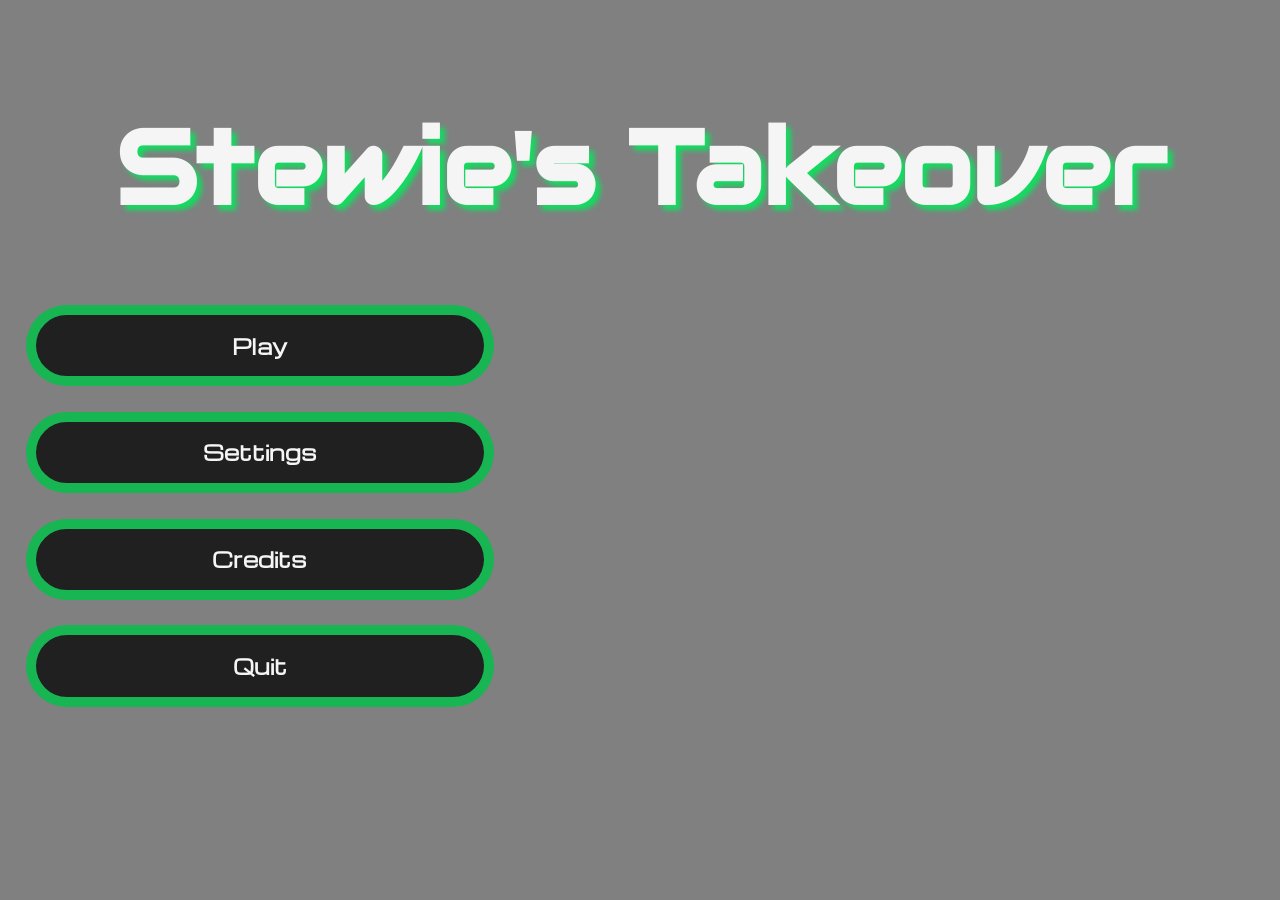
<file: index.html>
<!DOCTYPE html>
<html lang="en">

<head>
    <meta charset="UTF-8">
    <meta name="viewport" content="width=device-width, initial-scale=1.0">
    <link rel="preconnect" href="https://fonts.googleapis.com">
    <link rel="preconnect" href="https://fonts.gstatic.com" crossorigin>
    <link href="https://fonts.googleapis.com/css2?family=Audiowide&family=Michroma&display=swap" rel="stylesheet">
    <link rel="stylesheet" href="./resources/index.css">
    <title>Menu</title>
</head>

<body>
    <h1>Stewie's Takeover</h1>
    <div class="button" id="playBtn">
        <h2>Play</h2>
    </div>
    <div class="button" id="setBtn">
        <h2>Settings</h2>
    </div>
    <div class="button" id="credBtn">
        <h2>Credits</h2>
    </div>
    <div class="button" id="quitBtn">
        <h2>Quit</h2>
    </div>
</body>

</html>
</file>
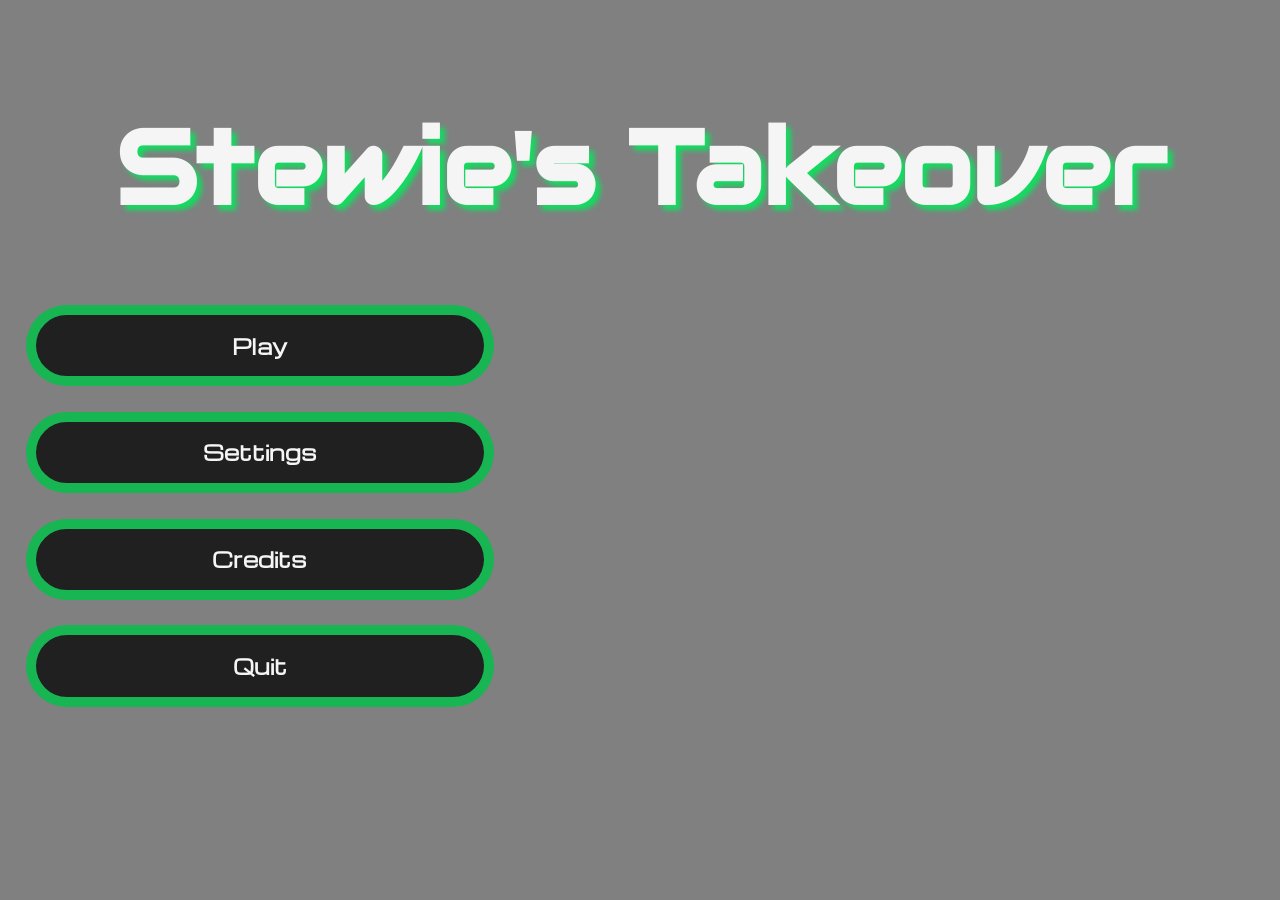
<file: VRGlitchWireframes/index.html>
<!DOCTYPE html>
<html lang="en">

<head>
    <meta charset="UTF-8">
    <meta name="viewport" content="width=device-width, initial-scale=1.0">
    <link rel="preconnect" href="https://fonts.googleapis.com">
    <link rel="preconnect" href="https://fonts.gstatic.com" crossorigin>
    <link href="https://fonts.googleapis.com/css2?family=Audiowide&family=Michroma&display=swap" rel="stylesheet">
    <link rel="stylesheet" href="index.css">
    <title>Menu</title>
</head>

<body>
    <h1>Stewie's Takeover</h1>
    <div class="button" id="playBtn">
        <h2>Play</h2>
    </div>
    <div class="button" id="setBtn">
        <h2>Settings</h2>
    </div>
    <div class="button" id="credBtn">
        <h2>Credits</h2>
    </div>
    <div class="button" id="quitBtn">
        <h2>Quit</h2>
    </div>
</body>

</html>
</file>
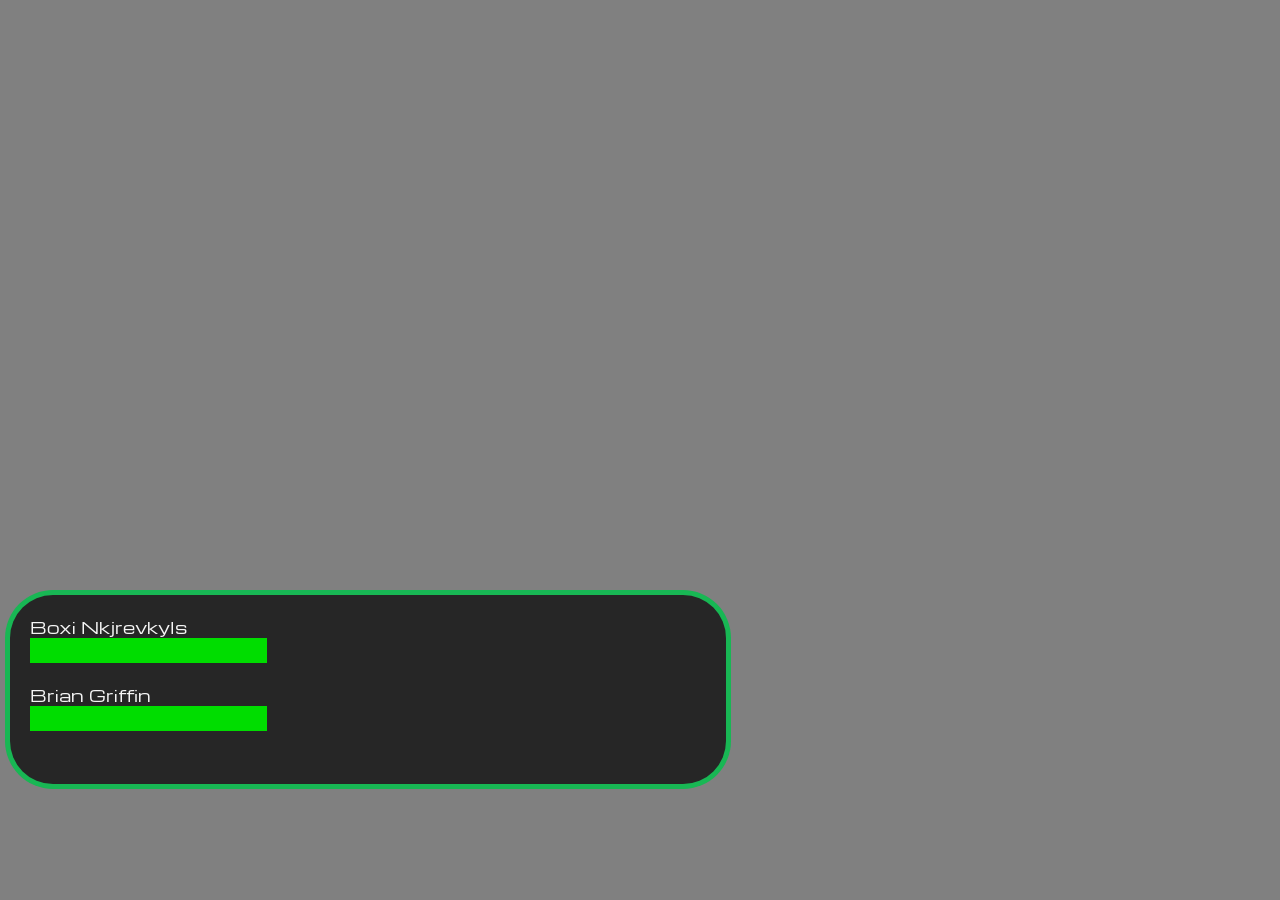
<file: combat.html>
<!DOCTYPE html>
<html lang="en">

<head>
    <meta charset="UTF-8">
    <meta name="viewport" content="width=device-width, initial-scale=1.0">
    <link rel="preconnect" href="https://fonts.googleapis.com">
    <link rel="preconnect" href="https://fonts.gstatic.com" crossorigin>
    <link href="https://fonts.googleapis.com/css2?family=Michroma&display=swap" rel="stylesheet">
    <link rel="stylesheet" href="./resources/combat.css">
    <title>fieghteng UI</title>
</head>

<body>
    <div id="gameWindow"></div>
    <div id="allUi">
        <div id="textUi">
            <div class="partyMember">
                <p>Boxi Nkjrevkyls</p>
                <!--hes polish-->
                <div class="healthbar" id="boxiHealthbar"><div id="boxiHealthFill"></div></div>
                
            </div>
            <div class="partyMember">
                <p>Brian Griffin</p>
                <div class="healthbar" id="brianHealthbar"><div id="brianHealthFill"></div></div>
                
            </div>
        </div>
        <div id="btnContainer">
        </div>
    </div>
</body>

</html>
</file>
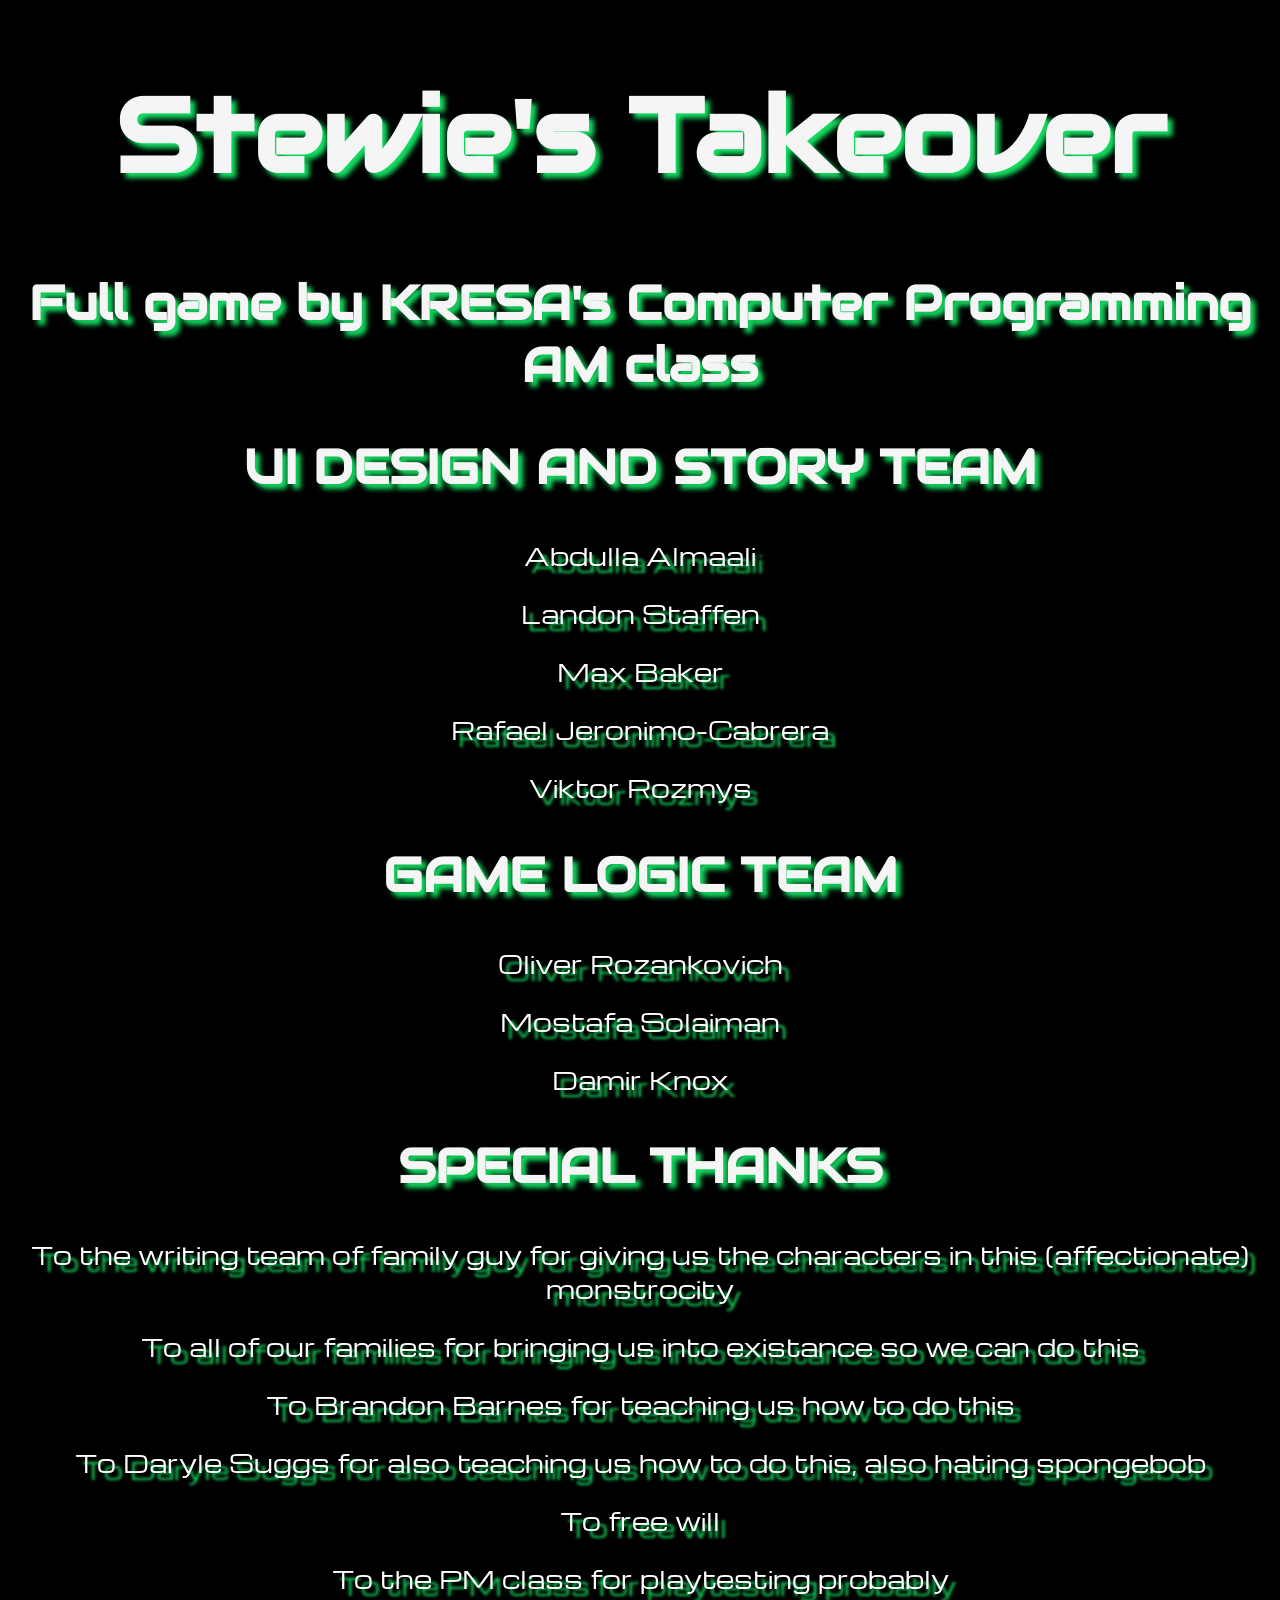
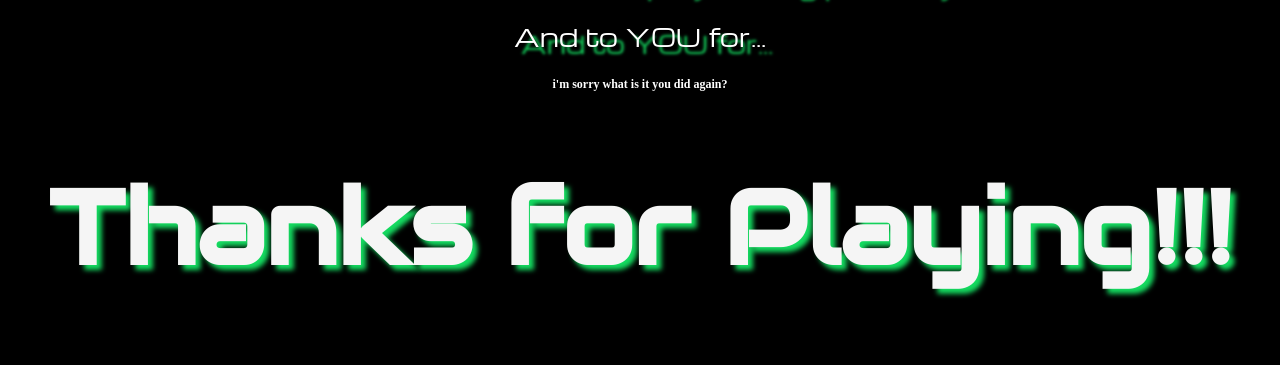
<file: credits.html>
<!DOCTYPE html>
<html lang="en">
<head>
    <meta charset="UTF-8">
    <meta name="viewport" content="width=device-width, initial-scale=1.0">
    <link href="https://fonts.googleapis.com/css2?family=Audiowide&family=Michroma&display=swap" rel="stylesheet">
    <link href="./resources/credits.css" rel="stylesheet">
    <title>Credits</title>
</head>
<body>
    <h1>Stewie's Takeover</h1>
    <h2>Full game by KRESA's Computer Programming AM class</h2>
    <h2>UI DESIGN AND STORY TEAM</h2>
    <p>Abdulla Almaali</p>
    <p>Landon Staffen</p>
    <p>Max Baker</p>
    <p>Rafael Jeronimo-Cabrera</p>
    <p>Viktor Rozmys</p>
    <h2>GAME LOGIC TEAM</h2>
    <p>Oliver Rozankovich</p>
    <p>Mostafa Solaiman</p>
    <p>Damir Knox</p>
    <h2>SPECIAL THANKS</h2>
    <p>To the writing team of family guy for giving us the characters in this (affectionate) monstrocity</p>
    <p>To all of our families for bringing us into existance so we can do this</p>
    <p>To Brandon Barnes for teaching us how to do this</p>
    <p>To Daryle Suggs for also teaching us how to do this, also hating spongebob</p>
    <p>To free will</p>
    <p>To the PM class for playtesting probably</p>
    <p>And to YOU for...</p>
    <h4>i'm sorry what is it you did again?</h4>
    <h1>Thanks for Playing!!!</h1>
</body>
</html>
</file>
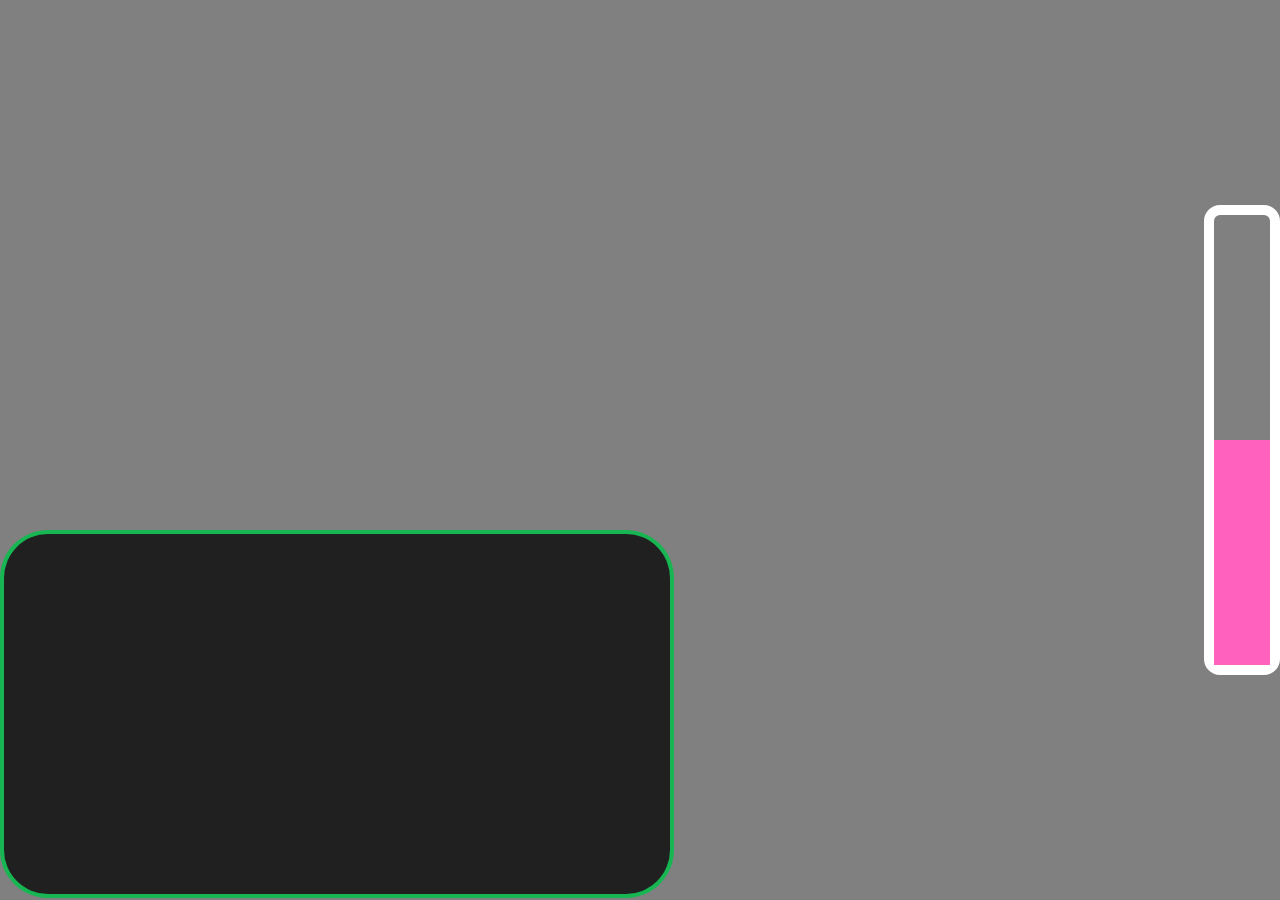
<file: dialouge.html>
<!DOCTYPE html>
<html lang="en">

<head>
    <meta charset="UTF-8">
    <meta name="viewport" content="width=device-width, initial-scale=1.0">
    <link rel="preconnect" href="https://fonts.googleapis.com">
    <link rel="preconnect" href="https://fonts.gstatic.com" crossorigin>
    <link href="https://fonts.googleapis.com/css2?family=Michroma&display=swap" rel="stylesheet">
    <link rel="stylesheet" href="./resources/dialouge.css">
    <title>Dialogue UI</title>
</head>

<body>
    <div id="gameWindow"></div>
    <div id="friendBar">
        <div id="friendBarFill"></div>
    </div>
    <div id="mainUi">
        <div id="dialougeBox">
            <!-- example text gone, tell me if you want it back -->
        </div>
        <div id="optionBox">
        </div>
    </div>
</body>

</html>
</file>
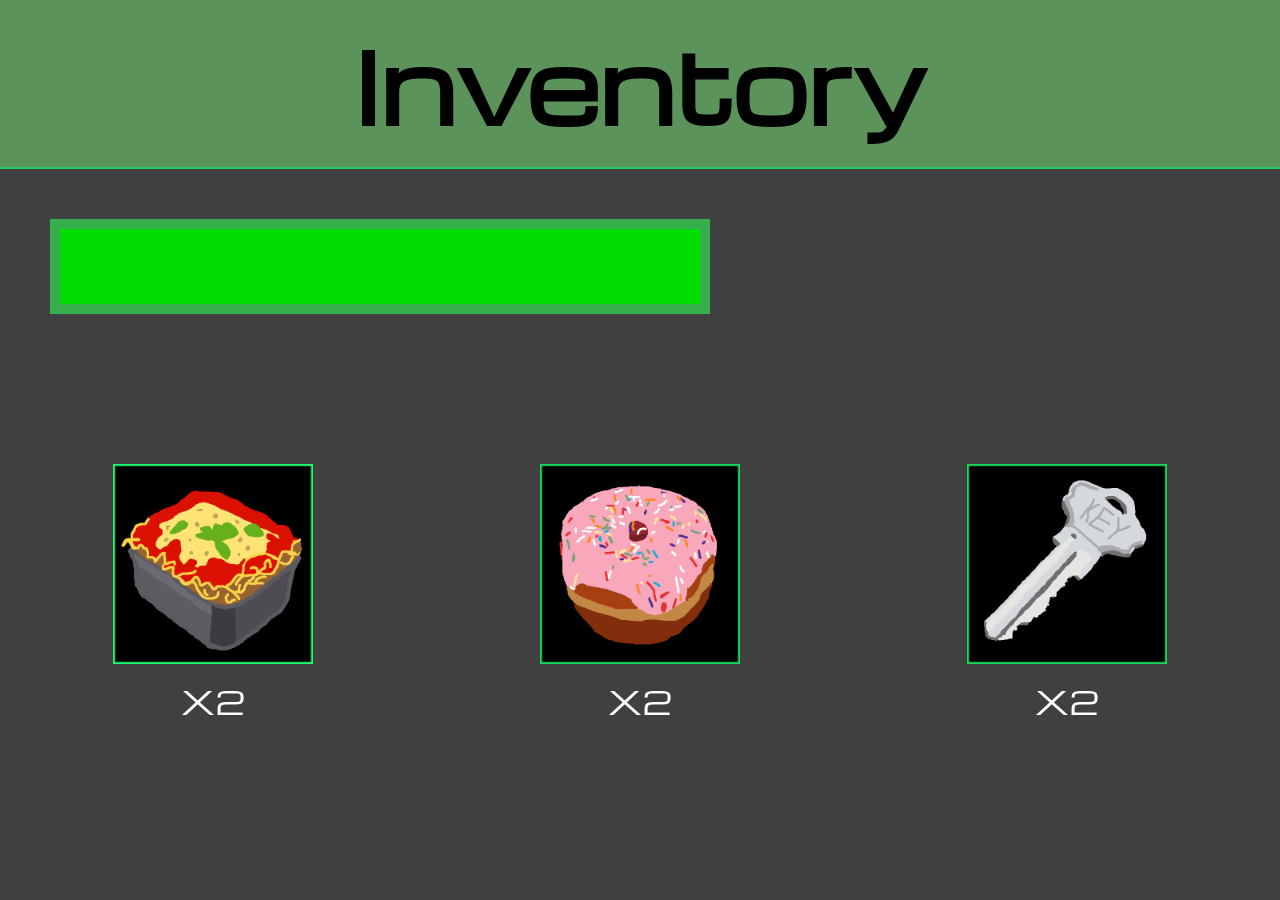
<file: inventory.html>
<!DOCTYPE html>
<html lang="en">
<head>
    <meta charset="UTF-8">
    <meta name="viewport" content="width=device-width, initial-scale=1.0">
    <link href="https://fonts.googleapis.com/css2?family=Michroma&display=swap" rel="stylesheet">
    <link rel="stylesheet" href="./resources/inventory.css">
    <title>Inventory</title>
</head>
<body>
    <header><h1>Inventory</h1></header>
    <div id="healthbar"><div id="healthbarFill"></div></div>
    <div id="invBox">
        <div class="itemBox">
            <img src="../VRGlitchItemSprites/lasagna_item.png" class="item"></img>
            <p>X2</p>  <!-- this changes based on how many lasagna you have -->
        </div>
        <div class="itemBox">
            <img src="../VRGlitchItemSprites/donut_item.png" class="item"></img>
            <p>X2</p> <!-- this changes based on how many donut you have -->
        </div>
        <div class="itemBox">
            <img src="../VRGlitchItemSprites/key_item.png" class="item"></img>
            <p>X2</p> <!-- you get the point bruh -->
        </div>
    </div>
</body>
</html>
</file>
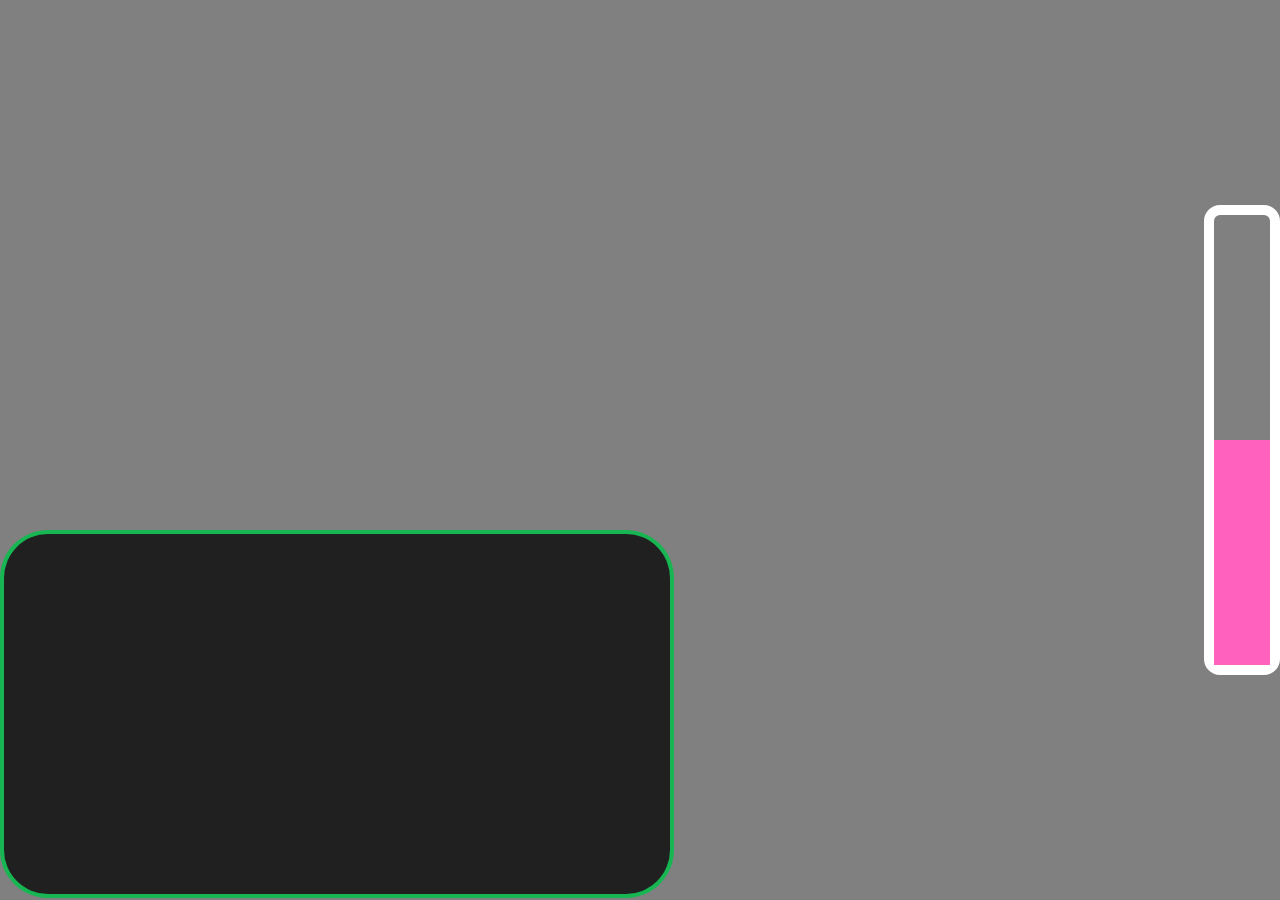
<file: menuanddialoguefiles/dialouge.html>
<!DOCTYPE html>
<html lang="en">

<head>
    <meta charset="UTF-8">
    <meta name="viewport" content="width=device-width, initial-scale=1.0">
    <link rel="preconnect" href="https://fonts.googleapis.com">
    <link rel="preconnect" href="https://fonts.gstatic.com" crossorigin>
    <link href="https://fonts.googleapis.com/css2?family=Michroma&display=swap" rel="stylesheet">
    <link rel="stylesheet" href="dialouge.css">
    <title>Dialogue UI</title>
</head>

<body>
    <div id="gameWindow"></div>
    <div id="friendBar">
        <div id="friendBarFill"></div>
    </div>
    <div id="mainUi">
        <div id="dialougeBox">
            <!-- example text gone, tell me if you want it back -->
        </div>
        <div id="optionBox">
        </div>
    </div>
</body>

</html>
</file>
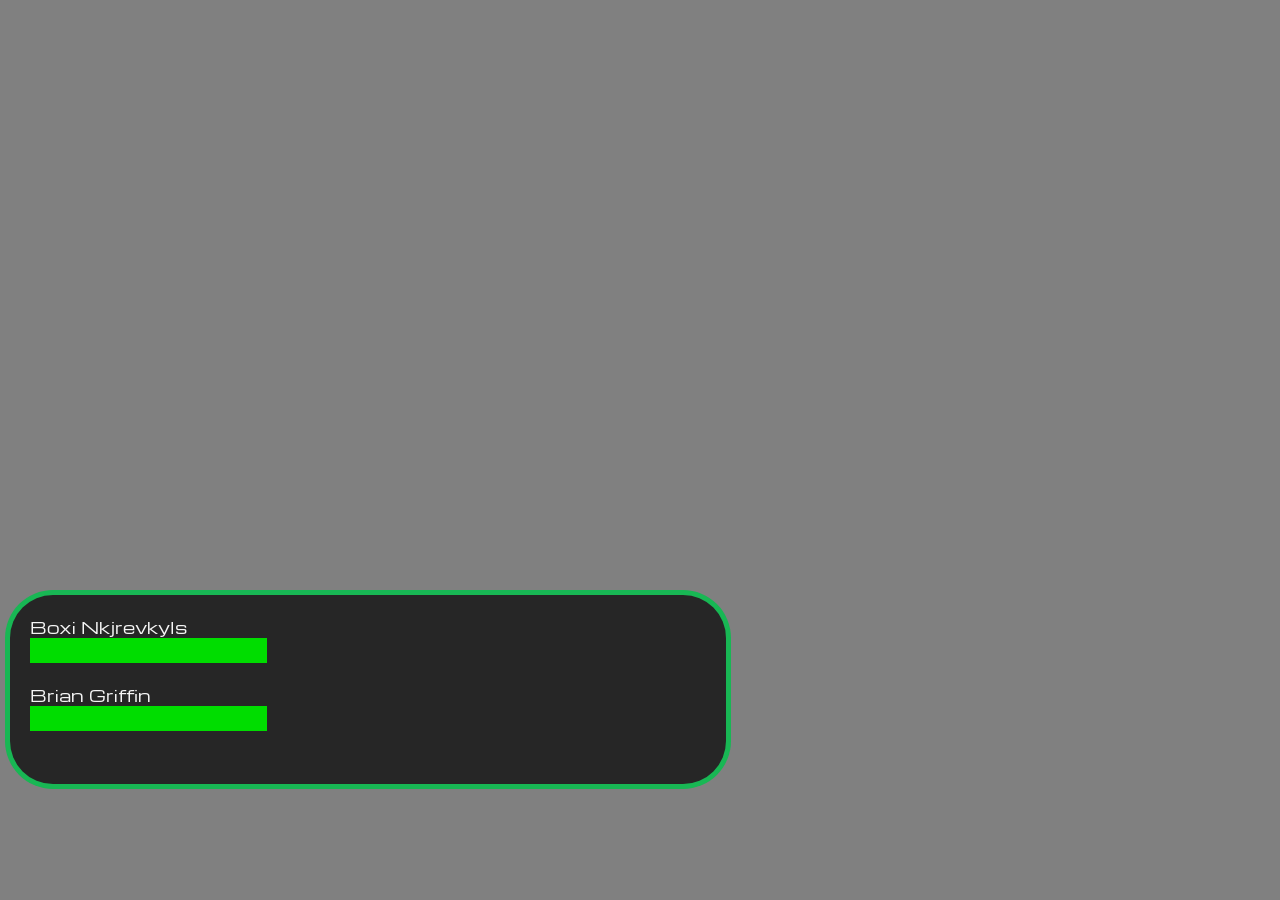
<file: VRGlitchWireframes/combat.html>
<!DOCTYPE html>
<html lang="en">

<head>
    <meta charset="UTF-8">
    <meta name="viewport" content="width=device-width, initial-scale=1.0">
    <link rel="preconnect" href="https://fonts.googleapis.com">
    <link rel="preconnect" href="https://fonts.gstatic.com" crossorigin>
    <link href="https://fonts.googleapis.com/css2?family=Michroma&display=swap" rel="stylesheet">
    <link rel="stylesheet" href="combat.css">
    <title>fieghteng UI</title>
</head>

<body>
    <div id="gameWindow"></div>
    <div id="allUi">
        <div id="textUi">
            <div class="partyMember">
                <p>Boxi Nkjrevkyls</p>
                <!--hes polish-->
                <div class="healthbar" id="boxiHealthbar"><div id="boxiHealthFill"></div></div>
                
            </div>
            <div class="partyMember">
                <p>Brian Griffin</p>
                <div class="healthbar" id="brianHealthbar"><div id="brianHealthFill"></div></div>
                
            </div>
        </div>
        <div id="btnContainer">
        </div>
    </div>
</body>

</html>
</file>
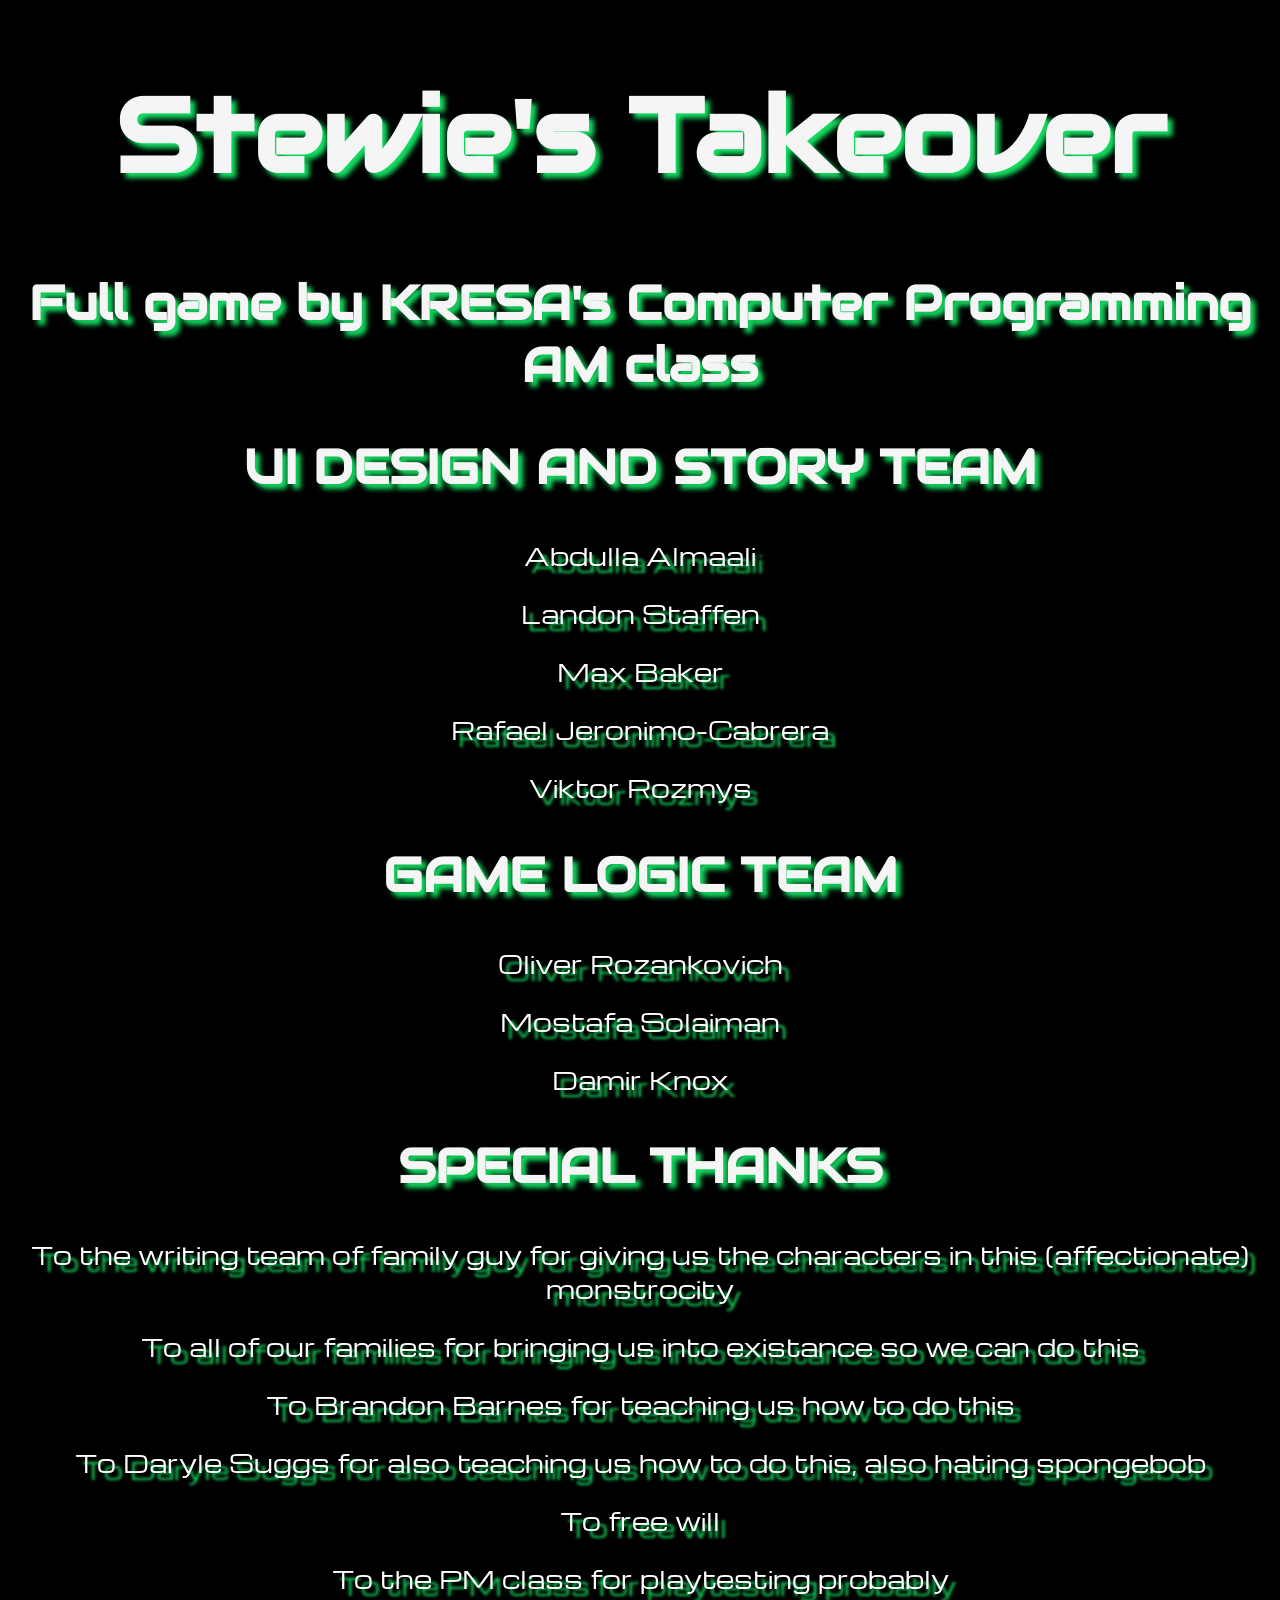
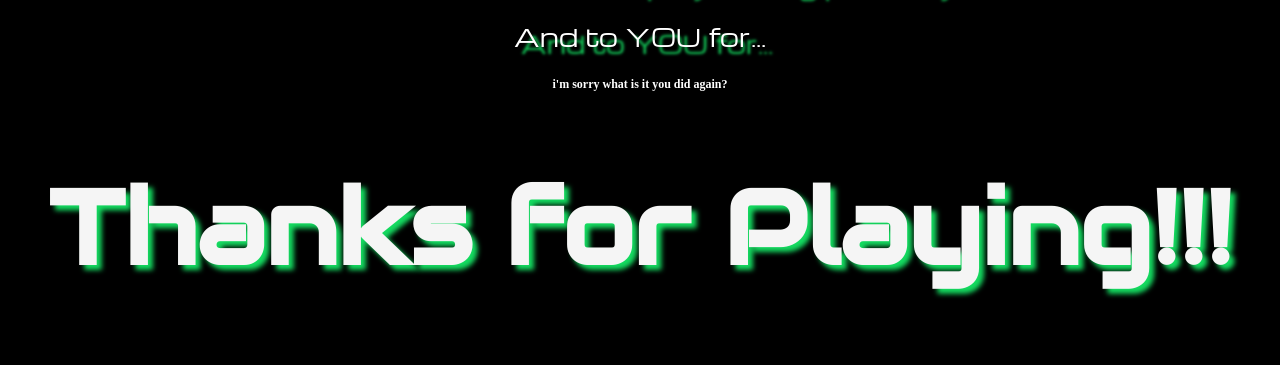
<file: VRGlitchWireframes/credits.html>
<!DOCTYPE html>
<html lang="en">
<head>
    <meta charset="UTF-8">
    <meta name="viewport" content="width=device-width, initial-scale=1.0">
    <link href="https://fonts.googleapis.com/css2?family=Audiowide&family=Michroma&display=swap" rel="stylesheet">
    <link href="credits.css" rel="stylesheet">
    <title>Credits</title>
</head>
<body>
    <h1>Stewie's Takeover</h1>
    <h2>Full game by KRESA's Computer Programming AM class</h2>
    <h2>UI DESIGN AND STORY TEAM</h2>
    <p>Abdulla Almaali</p>
    <p>Landon Staffen</p>
    <p>Max Baker</p>
    <p>Rafael Jeronimo-Cabrera</p>
    <p>Viktor Rozmys</p>
    <h2>GAME LOGIC TEAM</h2>
    <p>Oliver Rozankovich</p>
    <p>Mostafa Solaiman</p>
    <p>Damir Knox</p>
    <h2>SPECIAL THANKS</h2>
    <p>To the writing team of family guy for giving us the characters in this (affectionate) monstrocity</p>
    <p>To all of our families for bringing us into existance so we can do this</p>
    <p>To Brandon Barnes for teaching us how to do this</p>
    <p>To Daryle Suggs for also teaching us how to do this, also hating spongebob</p>
    <p>To free will</p>
    <p>To the PM class for playtesting probably</p>
    <p>And to YOU for...</p>
    <h4>i'm sorry what is it you did again?</h4>
    <h1>Thanks for Playing!!!</h1>
</body>
</html>
</file>
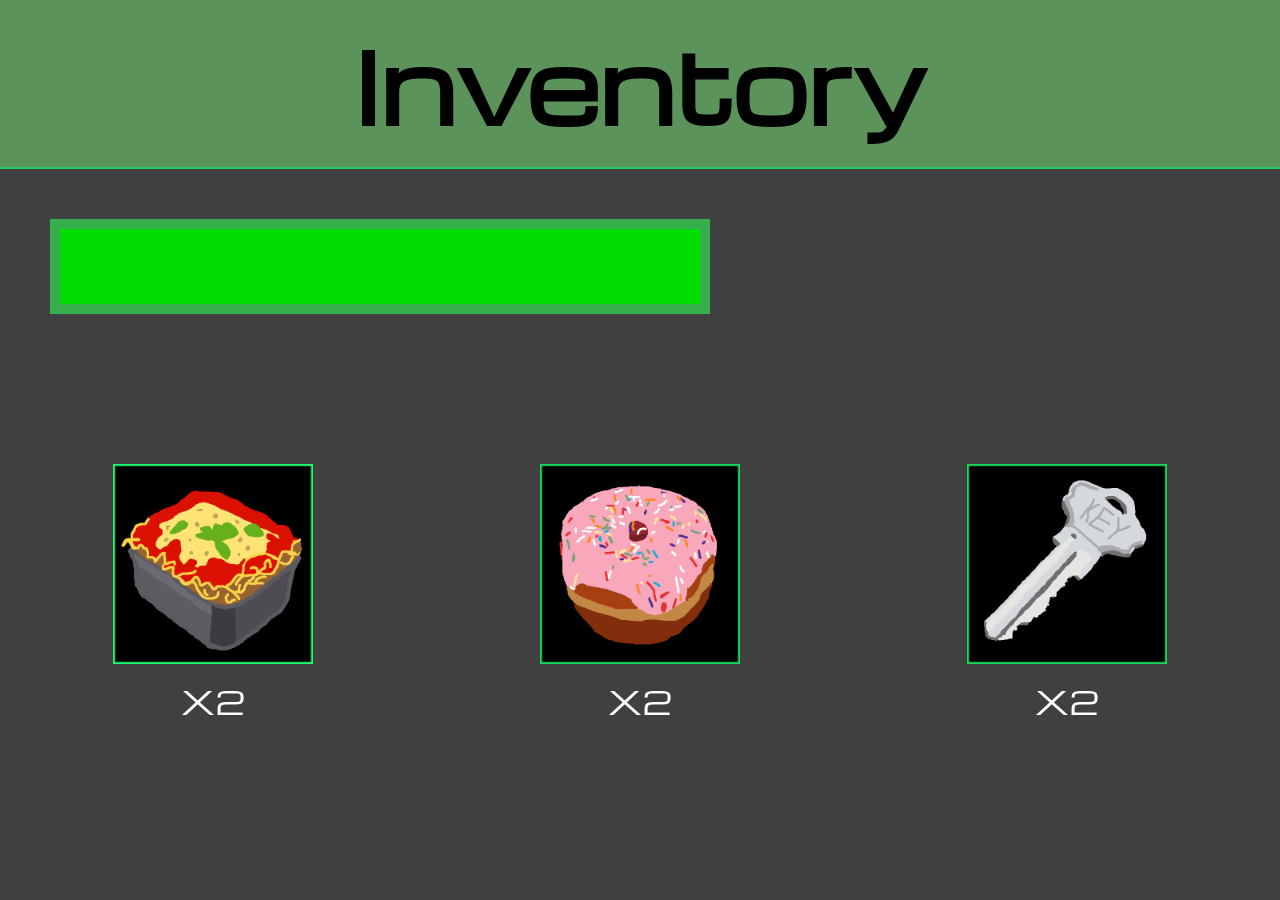
<file: VRGlitchWireframes/inventory.html>
<!DOCTYPE html>
<html lang="en">
<head>
    <meta charset="UTF-8">
    <meta name="viewport" content="width=device-width, initial-scale=1.0">
    <link href="https://fonts.googleapis.com/css2?family=Michroma&display=swap" rel="stylesheet">
    <link rel="stylesheet" href="inventory.css">
    <title>Inventory</title>
</head>
<body>
    <header><h1>Inventory</h1></header>
    <div id="healthbar"><div id="healthbarFill"></div></div>
    <div id="invBox">
        <div class="itemBox">
            <img src="../VRGlitchItemSprites/lasagna_item.png" class="item"></img>
            <p>X2</p>  <!-- this changes based on how many lasagna you have -->
        </div>
        <div class="itemBox">
            <img src="../VRGlitchItemSprites/donut_item.png" class="item"></img>
            <p>X2</p> <!-- this changes based on how many donut you have -->
        </div>
        <div class="itemBox">
            <img src="../VRGlitchItemSprites/key_item.png" class="item"></img>
            <p>X2</p> <!-- you get the point bruh -->
        </div>
    </div>
</body>
</html>
</file>
<file: resources/index.css>
body{
    background-color: grey;
    margin: 0px;
}
h1{
    font-size: 6.5rem;
    text-align: center;
    font-family: "Audiowide", sans-serif;
    text-shadow: 5px 5px 5px rgb(20, 219, 96);
    color: whitesmoke;
    margin-top: 8%;
}
h2{
    font-family:'Michroma', 'Lucida Sans Unicode', 'Lucida Grande', 'Lucida Sans', Arial, sans-serif;
    color: whitesmoke;
    font-size: 1.25rem;
}
.button{
    border: 10px solid rgba(20, 219, 96, 0.8);
    background-color: rgba(0, 0, 0, 0.75);
    width: 35%;
    height: 10%;
    margin: 2%;
    text-align: center;
    justify-self: center;
    align-items: center;
    border-radius: 3rem;
}
.button:hover{
    background-color: rgba(100, 125, 100, 0.7);
    cursor: pointer;
}
</file>
<file: VRGlitchWireframes/index.css>
body{
    background-color: grey;
    margin: 0px;
}
h1{
    font-size: 6.5rem;
    text-align: center;
    font-family: "Audiowide", sans-serif;
    text-shadow: 5px 5px 5px rgb(20, 219, 96);
    color: whitesmoke;
    margin-top: 8%;
}
h2{
    font-family:'Michroma', 'Lucida Sans Unicode', 'Lucida Grande', 'Lucida Sans', Arial, sans-serif;
    color: whitesmoke;
    font-size: 1.25rem;
}
.button{
    border: 10px solid rgba(20, 219, 96, 0.8);
    background-color: rgba(0, 0, 0, 0.75);
    width: 35%;
    height: 10%;
    margin: 2%;
    text-align: center;
    justify-self: center;
    align-items: center;
    border-radius: 3rem;
}
.button:hover{
    background-color: rgba(100, 125, 100, 0.7);
    cursor: pointer;
}
</file>
<file: resources/combat.css>
html{
    height: 100%;
}
body{
    margin:0px;
    background-color: gray;
    height:100%
}
#gameWindow{
    width: 100%;
    height: 100%;
}
#allUi{
    display:flex;
    flex-wrap: wrap;
    height: 30%;
    width: 57.5%;
    position:fixed;
    bottom: 5%;
    justify-self: center;
}
p{
    margin: 0px;
    font-family: 'Michroma', 'Lucida Sans Unicode', 'Lucida Grande', 'Lucida Sans', Arial, sans-serif;
    color: whitesmoke;
    font-size: 1rem;
}
#textUi{
    width:100%;
    height: 70%;
    background-color: rgba(0, 0, 0, 0.7);
    border: 5px solid rgba(20, 219, 96, 0.8);
    border-radius: 3rem;
    margin: 5px;
}
#btnContainer{
    width:100%;
    height: 23%;
    display:flex;
}
.button{
    background-color: rgba(0, 0, 0, 0.7);
    border: 5px solid rgba(20, 219, 96, 0.8);
    text-align: center;
    align-content: center;
    width: 33%;
    height: 85%;
    border-radius: 3rem;
}
.partyMember{
    margin: 20px;
}
.healthbar{
    height:25px;
    background-color: #b00;
    justify-content: center;
    width: 35%;
}
.healthbar p{
    position:fixed;
    justify-self: center;
    color: #eef
}
#boxiHealthFill{
    background-color: #0d0;
    justify-self: end;
    height: 100%;
    width: 100%; /* <--adjust this to adjust boxi's healthbar.  */
}
#brianHealthFill{
    background-color: #0d0;
    justify-self: end;
    height: 100%;
    width: 100%; /* <--adjust this to adjust brian's healthbar.  */
}
.button:hover{
    background-color: rgba(100, 125, 100, 0.7);
    cursor: pointer;
}
</file>
<file: resources/credits.css>
body{
    margin: 0px;
    background-color: black;
}
h1{
    font-size: 6.5rem;
    text-align: center;
    font-family: "Audiowide", sans-serif;
    text-shadow: 5px 5px 5px rgb(20, 219, 96);
    color: whitesmoke;
}
h2{
    font-size: 3rem;
    text-align: center;
    font-family: "Audiowide", sans-serif;
    text-shadow: 5px 5px 5px rgb(20, 219, 96);
    color: whitesmoke;
}
p{
    font-size: 1.5rem;
    text-align: center;
    font-family: "Michroma", sans-serif;
    text-shadow: 7px 7px 3px rgb(20, 219, 96);
    color: white;
}
h4{
    font-size: .75rem;
    text-align: center;
    color: white;
}
</file>
<file: resources/dialouge.css>
body{
    margin: 0px;
    background-color: grey;
    height: 100vh;
    align-content: center;
}
#gameWindow{
    width: 100%;
    height: 100%
}
p{
    color:whitesmoke;
    margin: 10px;
    font-family:'Michroma', 'Lucida Sans Unicode', 'Lucida Grande', 'Lucida Sans', Arial, sans-serif;
    font-size: 1rem;
}
#mainUi{
    position: fixed;
    bottom: 10px;
    display: flex;
    justify-self: center;
    width: 75%;
    height: 40%;
}
#dialougeBox{
    background-color: rgba(0, 0, 0, 0.75);;
    display:flex;
    align-items: center;
    justify-content: center;
    text-align: center;
    width: 70%;
    height: 100%;
    border-radius: 3rem;
    border: 4px solid rgba(20, 219, 96, 0.8);
}
#optionBox{
    display: flex;
    flex-wrap: wrap;
    height: 100%;
    width: 30%;
}
.option{
    background-color: rgba(0, 0, 0, 0.75);
    border: 4px solid rgba(20, 219, 96, 0.8);
    display:flex;
    align-items: center;
    justify-content: center;
    border-radius: 1.5rem;
    width: 100%;
    height: 21%;
    margin: 1%;
}
#friendBar{
    position:fixed;
    right: 0px;
    bottom: 25%;
    height:50%;
    width: calc(2% + 30px);
    border: 10px solid white;
    border-radius: 1rem;
    align-content: end;
}
#friendBarFill{
    background-color: rgba(255, 97, 190, 1);
    width: 100%;
    height: 50%; /* <--- Change this number for the fillness of the friendship meter*/
}
#friendBar p{
    color: black;
    margin: 5px;
    text-align: center;
}
.option:hover{
    background-color: rgba(100, 125, 100, 0.75);
    cursor: pointer;
}
</file>
<file: resources/inventory.css>
body{
    margin: 0px;
    font-family: 'Michroma', 'Lucida Sans Unicode', 'Lucida Grande', 'Lucida Sans', Arial, sans-serif;
    width: 100vw;
    height: 100vh;
    background-color: rgba(0, 0, 0, 0.75);
    overflow: hidden;
}
header{
    border-bottom: 2px solid rgba(20, 219, 96, 0.8);
    padding: 15px; 
    font-size: 3rem;
    text-align: center;
    background-color: rgba(100, 175, 100, 0.75);
}
header h1{
    margin: 0px;
}
#healthbar{
    border: 10px solid rgba(20, 219, 96, 0.8);
    margin: 50px;
    background-color: #b00;
    height: calc(5% + 30px);
    width: 50%;
    justify-self: center;
}
#healthbarFill{
    justify-self: end;
    height: 100%;
    width: 100%;/* you know the deal, change this to adjust the health */
    background-color: #0d0;
}
#invBox{
    margin-top: 150px;
    display:flex;
    justify-content: space-around;
    
}
.itemBox p{
    text-align: center;
    color: white;
    margin: 10px 0px;
    font-size: 2rem;
}
.item{
    width: 200px;
    height: 200px;
}
</file>
<file: menuanddialoguefiles/dialouge.css>
body{
    margin: 0px;
    background-color: grey;
    height: 100vh;
    align-content: center;
}
#gameWindow{
    width: 100%;
    height: 100%
}
p{
    color:whitesmoke;
    margin: 10px;
    font-family:'Michroma', 'Lucida Sans Unicode', 'Lucida Grande', 'Lucida Sans', Arial, sans-serif;
    font-size: 1rem;
}
#mainUi{
    position: fixed;
    bottom: 10px;
    display: flex;
    justify-self: center;
    width: 75%;
    height: 40%;
}
#dialougeBox{
    background-color: rgba(0, 0, 0, 0.75);;
    display:flex;
    align-items: center;
    justify-content: center;
    text-align: center;
    width: 70%;
    height: 100%;
    border-radius: 3rem;
    border: 4px solid rgba(20, 219, 96, 0.8);
}
#optionBox{
    display: flex;
    flex-wrap: wrap;
    height: 100%;
    width: 30%;
}
.option{
    background-color: rgba(0, 0, 0, 0.75);
    border: 4px solid rgba(20, 219, 96, 0.8);
    display:flex;
    align-items: center;
    justify-content: center;
    border-radius: 1.5rem;
    width: 100%;
    height: 21%;
    margin: 1%;
}
#friendBar{
    position:fixed;
    right: 0px;
    bottom: 25%;
    height:50%;
    width: calc(2% + 30px);
    border: 10px solid white;
    border-radius: 1rem;
    align-content: end;
}
#friendBarFill{
    background-color: rgba(255, 97, 190, 1);
    width: 100%;
    height: 50%; /* <--- Change this number for the fillness of the friendship meter*/
}
#friendBar p{
    color: black;
    margin: 5px;
    text-align: center;
}
.option:hover{
    background-color: rgba(100, 125, 100, 0.75);
    cursor: pointer;
}
</file>
<file: VRGlitchWireframes/combat.css>
html{
    height: 100%;
}
body{
    margin:0px;
    background-color: gray;
    height:100%
}
#gameWindow{
    width: 100%;
    height: 100%;
}
#allUi{
    display:flex;
    flex-wrap: wrap;
    height: 30%;
    width: 57.5%;
    position:fixed;
    bottom: 5%;
    justify-self: center;
}
p{
    margin: 0px;
    font-family: 'Michroma', 'Lucida Sans Unicode', 'Lucida Grande', 'Lucida Sans', Arial, sans-serif;
    color: whitesmoke;
    font-size: 1rem;
}
#textUi{
    width:100%;
    height: 70%;
    background-color: rgba(0, 0, 0, 0.7);
    border: 5px solid rgba(20, 219, 96, 0.8);
    border-radius: 3rem;
    margin: 5px;
}
#btnContainer{
    width:100%;
    height: 23%;
    display:flex;
}
.button{
    background-color: rgba(0, 0, 0, 0.7);
    border: 5px solid rgba(20, 219, 96, 0.8);
    text-align: center;
    align-content: center;
    width: 33%;
    height: 85%;
    border-radius: 3rem;
}
.partyMember{
    margin: 20px;
}
.healthbar{
    height:25px;
    background-color: #b00;
    justify-content: center;
    width: 35%;
}
.healthbar p{
    position:fixed;
    justify-self: center;
    color: #eef
}
#boxiHealthFill{
    background-color: #0d0;
    justify-self: end;
    height: 100%;
    width: 100%; /* <--adjust this to adjust boxi's healthbar.  */
}
#brianHealthFill{
    background-color: #0d0;
    justify-self: end;
    height: 100%;
    width: 100%; /* <--adjust this to adjust brian's healthbar.  */
}
.button:hover{
    background-color: rgba(100, 125, 100, 0.7);
    cursor: pointer;
}
</file>
<file: VRGlitchWireframes/credits.css>
body{
    margin: 0px;
    background-color: black;
}
h1{
    font-size: 6.5rem;
    text-align: center;
    font-family: "Audiowide", sans-serif;
    text-shadow: 5px 5px 5px rgb(20, 219, 96);
    color: whitesmoke;
}
h2{
    font-size: 3rem;
    text-align: center;
    font-family: "Audiowide", sans-serif;
    text-shadow: 5px 5px 5px rgb(20, 219, 96);
    color: whitesmoke;
}
p{
    font-size: 1.5rem;
    text-align: center;
    font-family: "Michroma", sans-serif;
    text-shadow: 7px 7px 3px rgb(20, 219, 96);
    color: white;
}
h4{
    font-size: .75rem;
    text-align: center;
    color: white;
}
</file>
<file: VRGlitchWireframes/inventory.css>
body{
    margin: 0px;
    font-family: 'Michroma', 'Lucida Sans Unicode', 'Lucida Grande', 'Lucida Sans', Arial, sans-serif;
    width: 100vw;
    height: 100vh;
    background-color: rgba(0, 0, 0, 0.75);
    overflow: hidden;
}
header{
    border-bottom: 2px solid rgba(20, 219, 96, 0.8);
    padding: 15px; 
    font-size: 3rem;
    text-align: center;
    background-color: rgba(100, 175, 100, 0.75);
}
header h1{
    margin: 0px;
}
#healthbar{
    border: 10px solid rgba(20, 219, 96, 0.8);
    margin: 50px;
    background-color: #b00;
    height: calc(5% + 30px);
    width: 50%;
    justify-self: center;
}
#healthbarFill{
    justify-self: end;
    height: 100%;
    width: 100%;/* you know the deal, change this to adjust the health */
    background-color: #0d0;
}
#invBox{
    margin-top: 150px;
    display:flex;
    justify-content: space-around;
    
}
.itemBox p{
    text-align: center;
    color: white;
    margin: 10px 0px;
    font-size: 2rem;
}
.item{
    width: 200px;
    height: 200px;
}
</file>
